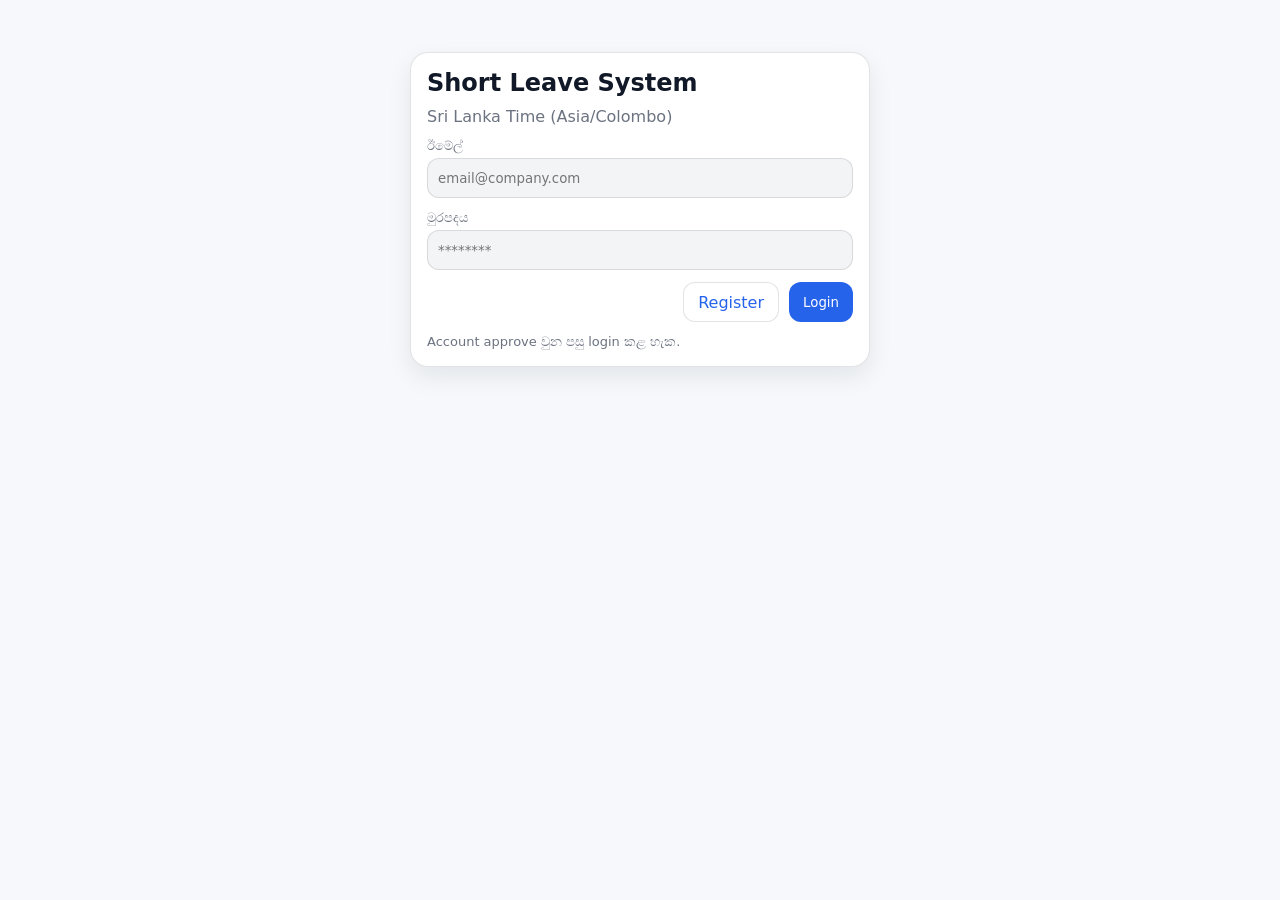
<file: index.html>
<!doctype html>
<html lang="si"><head>
<meta charset="utf-8"><meta name="viewport" content="width=device-width, initial-scale=1">
<title>Login</title>
<link rel="stylesheet" href="main.css?v=final">
</head><body>
<div class="container" style="padding-top:52px">
  <div class="card" style="max-width:460px;margin:auto">
    <h2>Short Leave System</h2>
    <div class="muted" style="margin-bottom:12px">Sri Lanka Time (Asia/Colombo)</div>
    <div class="grid">
      <div><label>ඊමේල්</label><input id="email" type="email" placeholder="email@company.com"></div>
      <div><label>මුරපදය</label><input id="password" type="password" placeholder="********"></div>
      <div class="footer-actions">
        <a class="btn" href="register.html">Register</a>
        <button class="btn primary" onclick="doLogin()">Login</button>
      </div>
      <div class="muted" style="font-size:13px">Account approve වුන පසු login කළ හැක.</div>
    </div>
  </div>
</div>
<script src="api.js?v=final"></script>
<script src="auth.js?v=final"></script>
</body></html>
</file>
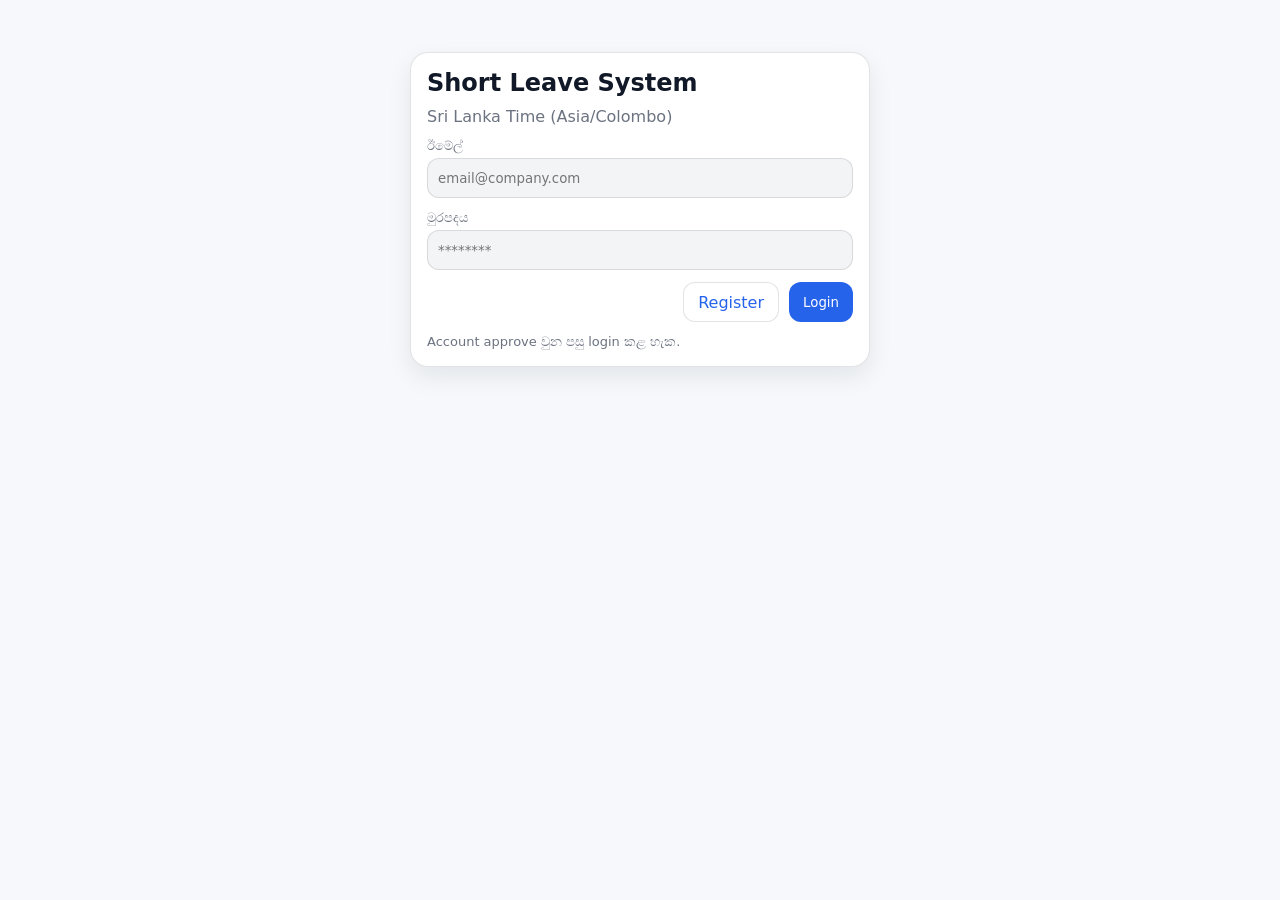
<file: admin.html>
<!doctype html>
<html lang="si">
<head>
<meta charset="utf-8">
<meta name="viewport" content="width=device-width, initial-scale=1">
<title>ADMIN</title>
<link rel="stylesheet" href="main.css?v=final">
</head>
<body>
<header>
  <div class="header-inner">
    <div class="brand">
      <b>ADMIN</b>
      <div class="sub" id="subline"></div>
    </div>
    <div style="display:flex;gap:10px;align-items:center">
      <span class="badge" id="clock"></span>
      <a href="#" onclick="doLogout();return false;">Logout</a>
    </div>
  </div>
</header>

<div class="container">
  <div class="tabs">
    <button class="tab active" id="tabAp">Appeals</button>
    <button class="tab" id="tabAcc">Accounts</button>
    <button class="tab" id="tabRep">Reports</button>
  </div>

  <!-- Appeals -->
  <section class="card" id="pAp" style="margin-top:12px">
    <div class="row"><h3>Appeals (Pending)</h3><span class="muted" id="apUpdated"></span></div>
    <div class="table-wrap">
      <table>
        <thead>
          <tr><th>Date</th><th>Dept</th><th>Emp</th><th>Appeal Note</th><th>Actions</th></tr>
        </thead>
        <tbody id="apBody"></tbody>
      </table>
    </div>
    <div class="cardlist" id="apCards"></div>
  </section>

  <!-- Accounts -->
  <section class="card" id="pAcc" style="display:none;margin-top:12px">
    <div class="row"><h3>Pending Accounts</h3><span class="muted" id="uUpdated"></span></div>
    <div class="table-wrap">
      <table>
        <thead>
          <tr><th>Emp ID</th><th>Name</th><th>Email</th><th>Role</th><th>Dept</th><th>Status</th><th>Actions</th></tr>
        </thead>
        <tbody id="uBody"></tbody>
      </table>
    </div>
    <div class="cardlist" id="uCards"></div>
  </section>

  <!-- Reports -->
  <section class="card" id="pRep" style="display:none;margin-top:12px">
    <h3>Reports (Admin)</h3>
    <div class="filters">
      <div class="span2"><label>From</label><input id="rf" type="date"></div>
      <div class="span2"><label>To</label><input id="rt" type="date"></div>
      <div><button class="btn" onclick="quick('week')">සතිය</button></div>
      <div><button class="btn" onclick="quick('month')">මේ මාසය</button></div>
      <div><button class="btn" onclick="quick('year')">මේ වසර</button></div>
      <div><button class="btn primary" onclick="doExport('csv')">CSV</button></div>
      <div><button class="btn primary" onclick="doExport('excel')">Excel</button></div>
    </div>
    <div class="table-wrap" style="margin-top:10px">
      <table>
        <thead>
          <tr><th>Date</th><th>Dept</th><th>Emp</th><th>Planned</th><th>Actual</th><th>Minutes</th><th>Status</th><th>Close</th></tr>
        </thead>
        <tbody id="rBody"></tbody>
      </table>
    </div>
    <div class="cardlist" id="rCards"></div>
  </section>
</div>

<script src="api.js?v=final"></script>
<script src="mapper.js?v=final"></script>
<script src="rules.js?v=final"></script>
<script src="ui.js?v=final"></script>
<script src="guard.js?v=final"></script>
<script src="auth.js?v=final"></script>

<script>
  const me = requireRole(["ADMIN"]);
  if(me) document.getElementById('subline').textContent = "Role: " + String(me.role||"").toUpperCase();
  function tick(){ document.getElementById('clock').textContent = 'SL: ' + UI.slTimeNow(); }
  tick(); setInterval(tick, 10000);

  // prevent ".map is not a function"
  function asArray(x){ return Array.isArray(x) ? x : []; }
</script>

<script>
  function show(which){
    pAp.style.display  = which==="ap"  ? "block":"none";
    pAcc.style.display = which==="acc" ? "block":"none";
    pRep.style.display = which==="rep" ? "block":"none";
    tabAp.classList.toggle("active", which==="ap");
    tabAcc.classList.toggle("active", which==="acc");
    tabRep.classList.toggle("active", which==="rep");
  }
  tabAp.onclick  = ()=>{ show("ap");  loadAppeals(); };
  tabAcc.onclick = ()=>{ show("acc"); loadUsers(); };
  tabRep.onclick = ()=>{ show("rep"); loadRep(); };

  async function loadAppeals(){
    try{
      const raw = await API.adminAppeals();
      const rows = asArray(raw).map(normLeave);

      apUpdated.textContent = "Last updated: " + UI.slTimeNow();

      apBody.innerHTML = rows.map(l=>{
        const actions =
          `<button class="btn" onclick="apOk('${l.id}')">Approve</button>
           <button class="btn danger" onclick="apNo('${l.id}')">Reject</button>`;
        return `<tr>
          <td>${UI.safe(l.date||"")}</td>
          <td>${UI.safe(l.deptName||"")}</td>
          <td>${UI.safe(l.empName||"")}</td>
          <td>${UI.safe(l.appealNote||"")}</td>
          <td>${actions}</td>
        </tr>`;
      }).join("");

      apCards.innerHTML = rows.map(l =>
        renderLeaveCard(l,
          `<button class="btn" onclick="apOk('${l.id}')">Approve</button>
           <button class="btn danger" onclick="apNo('${l.id}')">Reject</button>`
        )
      ).join("");

    }catch(e){
      UI.toast(UI.humanError(e), true);
      apBody.innerHTML = "";
      apCards.innerHTML = "";
      apUpdated.textContent = "Last updated: -";
    }
  }

  async function apOk(id){
    try{
      await API.adminAppealApprove(id);
      UI.toast("Appeal approved");
      await loadAppeals();
    }catch(e){
      UI.toast(UI.humanError(e), true);
    }
  }

  async function apNo(id){
    try{
      await API.adminAppealReject(id);
      UI.toast("Appeal rejected", true);
      await loadAppeals();
    }catch(e){
      UI.toast(UI.humanError(e), true);
    }
  }

  async function loadUsers(){
    try{
      const raw = await API.pendingUsers();
      const list = asArray(raw).map(normUser);

      uUpdated.textContent = "Last updated: " + UI.slTimeNow();

      uBody.innerHTML = list.map(u=>{
        const actions = (u.status==="PENDING")
          ? `<button class="btn" onclick="apU('${u.id}')">Approve</button>
             <button class="btn danger" onclick="reU('${u.id}')">Reject</button>`
          : "";
        return renderUserRow(u, actions);
      }).join("");

      uCards.innerHTML = list.map(u =>
        renderUserCard(u,
          (u.status==="PENDING")
            ? `<button class="btn" onclick="apU('${u.id}')">Approve</button>
               <button class="btn danger" onclick="reU('${u.id}')">Reject</button>`
            : ""
        )
      ).join("");

    }catch(e){
      UI.toast(UI.humanError(e), true);
      uBody.innerHTML = "";
      uCards.innerHTML = "";
      uUpdated.textContent = "Last updated: -";
    }
  }

  async function apU(id){
    try{
      await API.approveUser(id);
      UI.toast("අනුමත කළා.");
      await loadUsers();
    }catch(e){
      UI.toast(UI.humanError(e), true);
    }
  }

  async function reU(id){
    const reason = prompt("Reject reason (optional)") || "";
    try{
      await API.rejectUser(id, reason);
      UI.toast("ප්‍රතික්ෂේප කළා.", true);
      await loadUsers();
    }catch(e){
      UI.toast(UI.humanError(e), true);
    }
  }

  function setRange(f,t){ rf.value=f||""; rt.value=t||""; }

  function quick(kind){
    const today = UI.todayISO();

    if(kind==='week'){
      const d=new Date(); d.setDate(d.getDate()-7);
      setRange(d.toISOString().slice(0,10), today);
    }
    if(kind==='month'){
      setRange(today.slice(0,8)+"01", today);
    }
    if(kind==='year'){
      setRange(today.slice(0,4)+"-01-01", today);
    }
    loadRep();
  }

  async function loadRep(){
    try{
      const raw = await API.reportADMIN({ date_from: rf.value, date_to: rt.value });
      const rows = asArray(raw).map(normLeave);

      rBody.innerHTML = rows.map(l=>`
        <tr>
          <td>${UI.safe(l.date||"")}</td>
          <td>${UI.safe(l.deptName||"")}</td>
          <td>${UI.safe(l.empId||"")} ${UI.safe(l.empName||"")}</td>
          <td>${UI.safe(fmtPlanned(l))}</td>
          <td>${UI.safe(fmtActual(l))}</td>
          <td>${UI.safe(l.minutes??"-")}</td>
          <td>${statusChip(l.status)}</td>
          <td>${UI.safe(l.closeType||"-")}</td>
        </tr>
      `).join("");

      rCards.innerHTML = rows.map(l=>renderLeaveCard(l)).join("");

    }catch(e){
      UI.toast(UI.humanError(e), true);
      rBody.innerHTML = "";
      rCards.innerHTML = "";
    }
  }

  async function doExport(fmt){
    try{
      const res = await API.export("admin", fmt, { date_from: rf.value, date_to: rt.value });
      const blob = await res.blob();
      const url = URL.createObjectURL(blob);

      const a=document.createElement("a");
      a.href=url;
      a.download=`admin_export.${fmt==="excel"?"xlsx":"csv"}`;
      document.body.appendChild(a);
      a.click();
      a.remove();
      setTimeout(()=>URL.revokeObjectURL(url), 1500);

      UI.toast("Export ආරම්භ වුණා.");
    }catch(e){
      UI.toast(UI.humanError(e), true);
    }
  }

  // boot
  quick("month");
  loadAppeals();
  loadUsers();

  setInterval(()=>{
    try{
      if(pAp.style.display!=="none") loadAppeals();
      if(pAcc.style.display!=="none") loadUsers();
    }catch(_){}
  }, 15000);
</script>

</body>
</html>
</file>
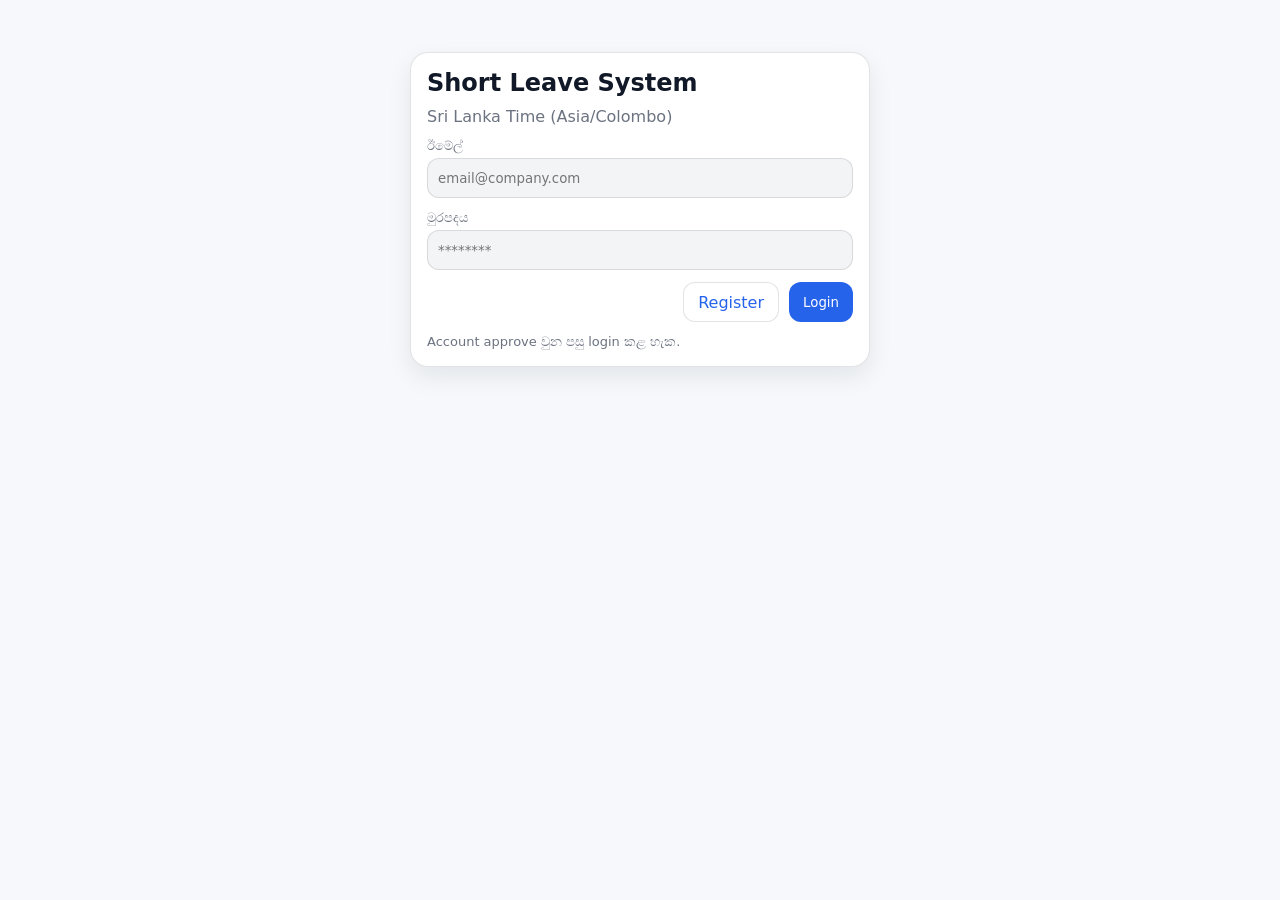
<file: employee.html>
<!doctype html>
<html lang="si">
<head>
<meta charset="utf-8">
<meta name="viewport" content="width=device-width, initial-scale=1">
<title>EMPLOYEE</title>
<link rel="stylesheet" href="main.css?v=final">
</head>
<body>
<header>
  <div class="header-inner">
    <div class="brand">
      <b>EMPLOYEE</b>
      <div class="sub" id="subline"></div>
    </div>
    <div style="display:flex;gap:10px;align-items:center">
      <span class="badge" id="clock"></span>
      <a href="#" onclick="doLogout();return false;">Logout</a>
    </div>
  </div>
</header>

<div class="container">
  <div class="tabs">
    <button class="tab active" id="tabNew">Request</button>
    <button class="tab" id="tabMine">My Requests</button>
    <button class="tab" id="tabNot">Notifications</button>
  </div>

  <section class="card" id="pNew" style="margin-top:12px">
    <h3>Short Leave Request</h3>
    <div class="filters" style="grid-template-columns:repeat(5,minmax(0,1fr))">
      <div><label>Date</label><input id="date" type="date"></div>
      <div><label>OUT</label><input id="out_time" type="time"></div>
      <div><label>IN</label><input id="in_time" type="time"></div>
      <div class="span2"><label>Note</label><input id="note" type="text" placeholder="හේතුව"></div>
      <div><button class="btn primary" onclick="submitReq()">Submit</button></div>
    </div>
  </section>

  <section class="card" id="pMine" style="display:none;margin-top:12px">
    <div class="row"><h3>මගේ ඉල්ලීම්</h3><span class="muted" id="mineUpdated"></span></div>
    <div class="table-wrap">
      <table>
        <thead><tr><th>Date</th><th>Planned</th><th>Actual</th><th>Minutes</th><th>Status</th><th>Action</th></tr></thead>
        <tbody id="mineBody"></tbody>
      </table>
    </div>
    <div class="cardlist" id="mineCards"></div>
  </section>

  <section class="card" id="pNot" style="display:none;margin-top:12px">
    <div class="row"><h3>Notifications</h3><span class="muted" id="notUpdated"></span></div>
    <div class="table-wrap">
      <table>
        <thead><tr><th>Time</th><th>Message</th><th></th></tr></thead>
        <tbody id="notBody"></tbody>
      </table>
    </div>
    <div class="cardlist" id="notCards"></div>
  </section>
</div>

<script src="api.js?v=final"></script>
<script src="mapper.js?v=final"></script>
<script src="rules.js?v=final"></script>
<script src="ui.js?v=final"></script>
<script src="guard.js?v=final"></script>
<script src="auth.js?v=final"></script>

<script>
  const me = requireRole(["EMPLOYEE"]);
  if(me) document.getElementById('subline').textContent = "Role: " + String(me.role||"").toUpperCase();
  function tick(){ document.getElementById('clock').textContent = 'SL: ' + UI.slTimeNow(); }
  tick(); setInterval(tick, 10000);

  // prevent ".map is not a function"
  function asArray(x){ return Array.isArray(x) ? x : []; }
</script>

<script>
  date.value = UI.todayISO();

  function show(which){
    pNew.style.display  = which==="new"  ? "block":"none";
    pMine.style.display = which==="mine" ? "block":"none";
    pNot.style.display  = which==="not"  ? "block":"none";
    tabNew.classList.toggle("active", which==="new");
    tabMine.classList.toggle("active", which==="mine");
    tabNot.classList.toggle("active", which==="not");
  }

  tabNew.onclick  = ()=> show("new");
  tabMine.onclick = ()=>{ show("mine"); loadMine(); };
  tabNot.onclick  = ()=>{ show("not");  loadNotifs(); };

  async function submitReq(){
    try{
      const payload = {
        date: date.value,
        out_time: out_time.value,
        in_time: in_time.value,
        note: note.value.trim()
      };
      UI.validateLeave(payload);

      await API.leaveRequest(payload);
      UI.toast("Request එක යැව්වා.");

      note.value = "";
      show("mine");
      await loadMine();
    }catch(e){
      UI.toast(UI.humanError(e), true);
    }
  }

  async function appeal(id){
    const n = prompt("අභියාචනා සටහන (ONE TIME)");
    if(!n) return;
    try{
      await API.leaveAppeal(id, n);
      UI.toast("Appeal යැව්වා.");
      loadMine();
    }catch(e){
      UI.toast(UI.humanError(e), true);
    }
  }

  async function loadMine(){
    try{
      const raw = await API.leaveMine();
      const list = asArray(raw).map(normLeave);

      mineUpdated.textContent = "Last updated: " + UI.slTimeNow();

      mineBody.innerHTML = list.map(l=>{
        const can = canAppeal(l,"EMPLOYEE");
        const a = can ? `<button class="btn" onclick="appeal('${l.id}')">Appeal</button>` : "";
        return `<tr>
          <td>${UI.safe(l.date||"")}</td>
          <td>${UI.safe(fmtPlanned(l))}</td>
          <td>${UI.safe(fmtActual(l))}</td>
          <td>${UI.safe(l.minutes ?? "-")}</td>
          <td>${statusChip(l.status)}</td>
          <td>${a}</td>
        </tr>`;
      }).join("");

      mineCards.innerHTML = list.map(l=>{
        const can = canAppeal(l,"EMPLOYEE");
        const a = can ? `<button class="btn" onclick="appeal('${l.id}')">Appeal</button>` : "";
        return renderLeaveCard(l, a);
      }).join("");

    }catch(e){
      UI.toast(UI.humanError(e), true);
      mineBody.innerHTML = "";
      mineCards.innerHTML = "";
      mineUpdated.textContent = "Last updated: -";
    }
  }

  async function loadNotifs(){
    try{
      const raw = await API.notifMine();
      const list = asArray(raw);

      notUpdated.textContent = "Last updated: " + UI.slTimeNow();

      notBody.innerHTML = list.map(n=>{
        const msg = UI.safe(n.message || n.text || "");
        const t = UI.safe(n.created_at || n.time || "");
        const btn = n.is_read ? "" : `<button class="btn" onclick="markRead('${n.id}')">Read</button>`;
        return `<tr><td>${t}</td><td>${msg}</td><td>${btn}</td></tr>`;
      }).join("");

      notCards.innerHTML = list.map(n=>{
        const msg = UI.safe(n.message || n.text || "");
        const t = UI.safe(n.created_at || n.time || "");
        const btn = n.is_read ? "" : `<button class="btn" onclick="markRead('${n.id}')">Read</button>`;
        return `<div class="item">
          <div class="row"><b>${t}</b><span class="badge">${n.is_read?"READ":"NEW"}</span></div>
          <div class="meta">${msg}</div>
          <div class="actions">${btn||""}</div>
        </div>`;
      }).join("");

    }catch(e){
      UI.toast(UI.humanError(e), true);
      notBody.innerHTML = "";
      notCards.innerHTML = "";
      notUpdated.textContent = "Last updated: -";
    }
  }

  async function markRead(id){
    try{
      await API.notifRead(id);
      UI.toast("Marked as read");
      loadNotifs();
    }catch(e){
      UI.toast(UI.humanError(e), true);
    }
  }

  // boot
  loadMine();

  setInterval(()=>{
    try{
      if(pMine.style.display!=="none") loadMine();
      if(pNot.style.display!=="none") loadNotifs();
    }catch(_){}
  }, 15000);
</script>

</body>
</html>
</file>
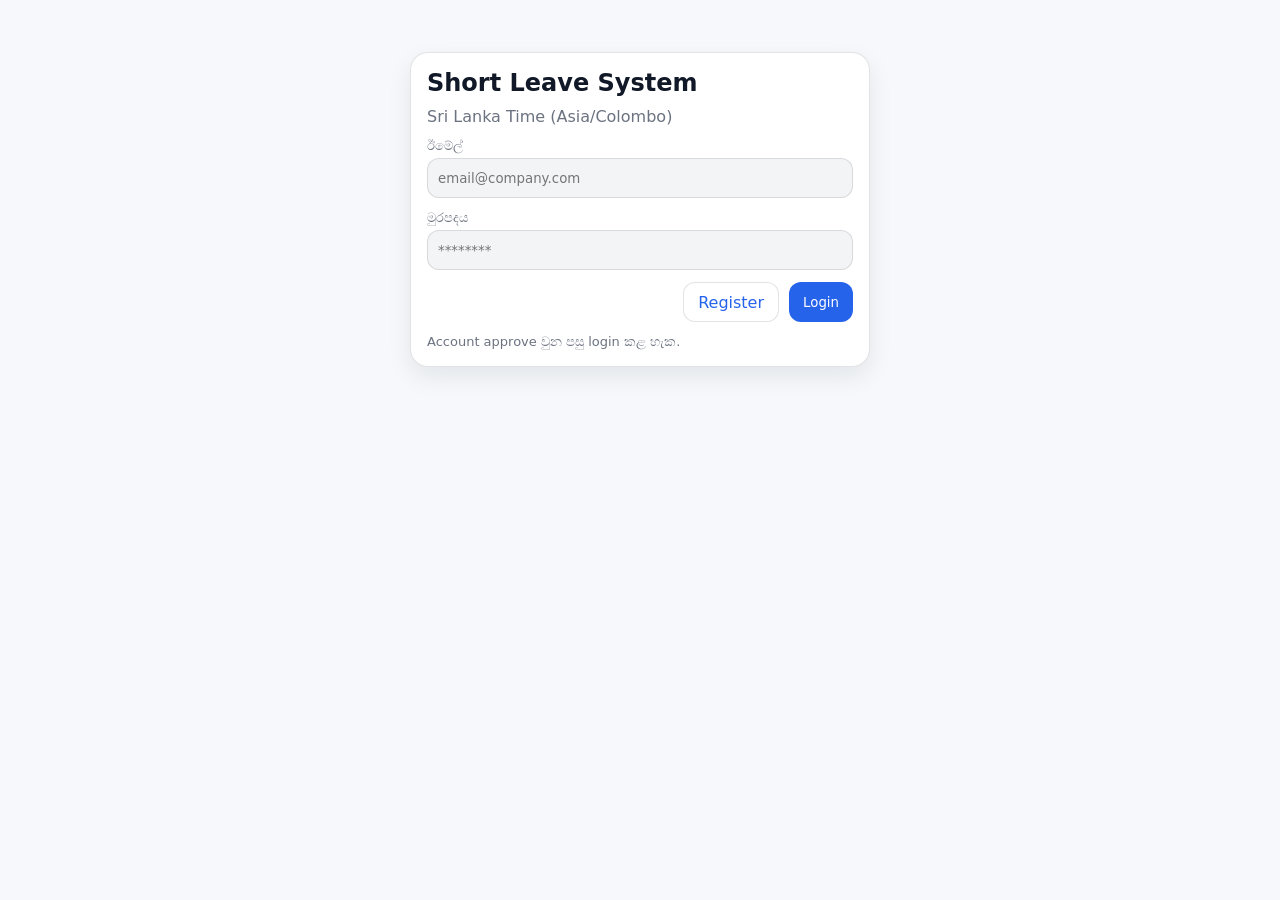
<file: hod.html>
<!doctype html>
<html lang="si">
<head>
  <meta charset="utf-8">
  <meta name="viewport" content="width=device-width, initial-scale=1">
  <title>HOD</title>
  <link rel="stylesheet" href="main.css?v=final">
</head>
<body>
<header>
  <div class="header-inner">
    <div class="brand">
      <b>HOD</b>
      <div class="sub" id="subline"></div>
    </div>
    <div style="display:flex;gap:10px;align-items:center">
      <span class="badge" id="clock"></span>
      <a href="#" onclick="doLogout();return false;">Logout</a>
    </div>
  </div>
</header>

<div class="container">

  <div class="tabs">
    <button class="tab active" id="tabPend">Department Pending</button>
    <button class="tab" id="tabNew">My Leave Request</button>
    <button class="tab" id="tabMine">My Requests</button>
  </div>

  <!-- Dept Pending -->
  <section class="card" id="pPend" style="margin-top:12px">
    <div class="row">
      <h3>Pending Requests (Dept)</h3>
      <span class="muted" id="pendUpdated"></span>
    </div>

    <div class="table-wrap">
      <table>
        <thead>
        <tr>
          <th>Date</th>
          <th>Emp</th>
          <th>Planned</th>
          <th>Status</th>
          <th>Actions</th>
        </tr>
        </thead>
        <tbody id="pendBody"></tbody>
      </table>
    </div>

    <div class="cardlist" id="pendCards"></div>
  </section>

  <!-- HOD New Request -->
  <section class="card" id="pNew" style="display:none;margin-top:12px">
    <h3>මගේ Leave ඉල්ලීම (HOD)</h3>

    <div class="filters" style="grid-template-columns:repeat(5,minmax(0,1fr))">
      <div>
        <label>Date</label>
        <input id="h_date" type="date">
      </div>
      <div>
        <label>OUT</label>
        <input id="h_out" type="time">
      </div>
      <div>
        <label>IN</label>
        <input id="h_in" type="time">
      </div>
      <div class="span2">
        <label>Note</label>
        <input id="h_note" type="text" placeholder="හේතුව">
      </div>
      <div>
        <button class="btn primary" onclick="submitHodReq()">Submit</button>
      </div>
    </div>

    <div class="muted" style="margin-top:8px">
      HOD ඉල්ලීම් ADMIN වෙත යයි (PENDING_ADMIN) → ADMIN decision → HR finalize.
    </div>
  </section>

  <!-- My Requests -->
  <section class="card" id="pMine" style="display:none;margin-top:12px">
    <div class="row">
      <h3>මගේ Leave</h3>
      <span class="muted" id="mineUpdated"></span>
    </div>

    <div class="table-wrap">
      <table>
        <thead>
        <tr>
          <th>Date</th>
          <th>Planned</th>
          <th>Actual</th>
          <th>Minutes</th>
          <th>Status</th>
          <th>Action</th>
        </tr>
        </thead>
        <tbody id="mineBody"></tbody>
      </table>
    </div>

    <div class="cardlist" id="mineCards"></div>
  </section>

</div>

<script src="api.js?v=final"></script>
<script src="mapper.js?v=final"></script>
<script src="rules.js?v=final"></script>
<script src="ui.js?v=final"></script>
<script src="guard.js?v=final"></script>
<script src="auth.js?v=final"></script>

<script>
  const me = requireRole(["HOD"]);
  if(me) document.getElementById('subline').textContent = "Role: " + String(me.role||"").toUpperCase();

  function tick(){ document.getElementById('clock').textContent = 'SL: ' + UI.slTimeNow(); }
  tick(); setInterval(tick, 10000);

  // prevent ".map is not a function"
  function asArray(x){ return Array.isArray(x) ? x : []; }

  // default date
  h_date.value = UI.todayISO();

  function show(which){
    pPend.style.display = which==="pend" ? "block" : "none";
    pNew.style.display  = which==="new"  ? "block" : "none";
    pMine.style.display = which==="mine" ? "block" : "none";

    tabPend.classList.toggle("active", which==="pend");
    tabNew.classList.toggle("active", which==="new");
    tabMine.classList.toggle("active", which==="mine");
  }

  tabPend.onclick = ()=>{ show("pend"); loadPending(); };
  tabNew.onclick  = ()=>{ show("new"); };
  tabMine.onclick = ()=>{ show("mine"); loadMine(); };

  async function loadPending(){
    try{
      const raw = await API.hodPending();
      const list = asArray(raw).map(normLeave);

      pendUpdated.textContent = "Last updated: " + UI.slTimeNow();

      pendBody.innerHTML = list.map(l=>{
        const actions =
          `<button class="btn" onclick="approve('${l.id}')">Approve</button>
           <button class="btn danger" onclick="reject('${l.id}')">Reject</button>`;
        return `<tr>
          <td>${UI.safe(l.date||"")}</td>
          <td>${UI.safe(l.empName||"")} <span class="muted">(${UI.safe(l.empId||"")})</span></td>
          <td>${UI.safe(fmtPlanned(l))}</td>
          <td>${statusChip(l.status)}</td>
          <td>${actions}</td>
        </tr>`;
      }).join("");

      pendCards.innerHTML = list.map(l=>{
        const actions =
          `<button class="btn" onclick="approve('${l.id}')">Approve</button>
           <button class="btn danger" onclick="reject('${l.id}')">Reject</button>`;
        return renderLeaveCard(l, actions);
      }).join("");

    }catch(e){
      UI.toast(UI.humanError(e), true);
      pendBody.innerHTML = "";
      pendCards.innerHTML = "";
      pendUpdated.textContent = "Last updated: -";
    }
  }

  async function approve(id){
    try{
      await API.hodApprove(id);
      UI.toast("අනුමත කළා.");
      await loadPending();
    }catch(e){
      UI.toast(UI.humanError(e), true);
    }
  }

  async function reject(id){
    const reason = prompt("ප්‍රතික්ෂේප හේතුව (optional)") || "";
    try{
      await API.hodReject(id, reason);
      UI.toast("ප්‍රතික්ෂේප කළා.", true);
      await loadPending();
    }catch(e){
      UI.toast(UI.humanError(e), true);
    }
  }

  async function submitHodReq(){
    try{
      const payload = {
        date: h_date.value,
        out_time: h_out.value,
        in_time: h_in.value,
        note: (h_note.value||"").trim()
      };
      UI.validateLeave(payload);

      await API.leaveRequest(payload); // role=HOD -> backend makes PENDING_ADMIN
      UI.toast("HOD leave ඉල්ලීම යවලා තියෙනවා. Admin review බලාපොරොත්තුයි.");
      h_note.value = "";
      show("mine");
      await loadMine();
    }catch(e){
      UI.toast(UI.humanError(e), true);
    }
  }

  async function loadMine(){
    try{
      const raw = await API.leaveMine();
      const list = asArray(raw).map(normLeave);

      mineUpdated.textContent = "Last updated: " + UI.slTimeNow();

      mineBody.innerHTML = list.map(l=>{
        const can = canAppeal(l, "HOD");
        const act = can ? `<button class="btn" onclick="appeal('${l.id}')">Appeal</button>` : "";
        return `<tr>
          <td>${UI.safe(l.date||"")}</td>
          <td>${UI.safe(fmtPlanned(l))}</td>
          <td>${UI.safe(fmtActual(l))}</td>
          <td>${UI.safe(l.minutes ?? "-")}</td>
          <td>${statusChip(l.status)}</td>
          <td>${act}</td>
        </tr>`;
      }).join("");

      mineCards.innerHTML = list.map(l=>{
        const can = canAppeal(l, "HOD");
        const act = can ? `<button class="btn" onclick="appeal('${l.id}')">Appeal</button>` : "";
        return renderLeaveCard(l, act);
      }).join("");

    }catch(e){
      UI.toast(UI.humanError(e), true);
      mineBody.innerHTML = "";
      mineCards.innerHTML = "";
      mineUpdated.textContent = "Last updated: -";
    }
  }

  async function appeal(id){
    const n = prompt("අභියාචනා සටහන (ONE TIME)");
    if(!n) return;
    try{
      await API.leaveAppeal(id, n);
      UI.toast("Appeal යැව්වා.");
      loadMine();
    }catch(e){
      UI.toast(UI.humanError(e), true);
    }
  }

  // initial loads + auto refresh
  loadPending();
  loadMine();
  setInterval(()=>{
    try{
      if(pPend.style.display !== "none") loadPending();
      if(pMine.style.display !== "none") loadMine();
    }catch(_){}
  }, 15000);
</script>

</body>
</html>
</file>
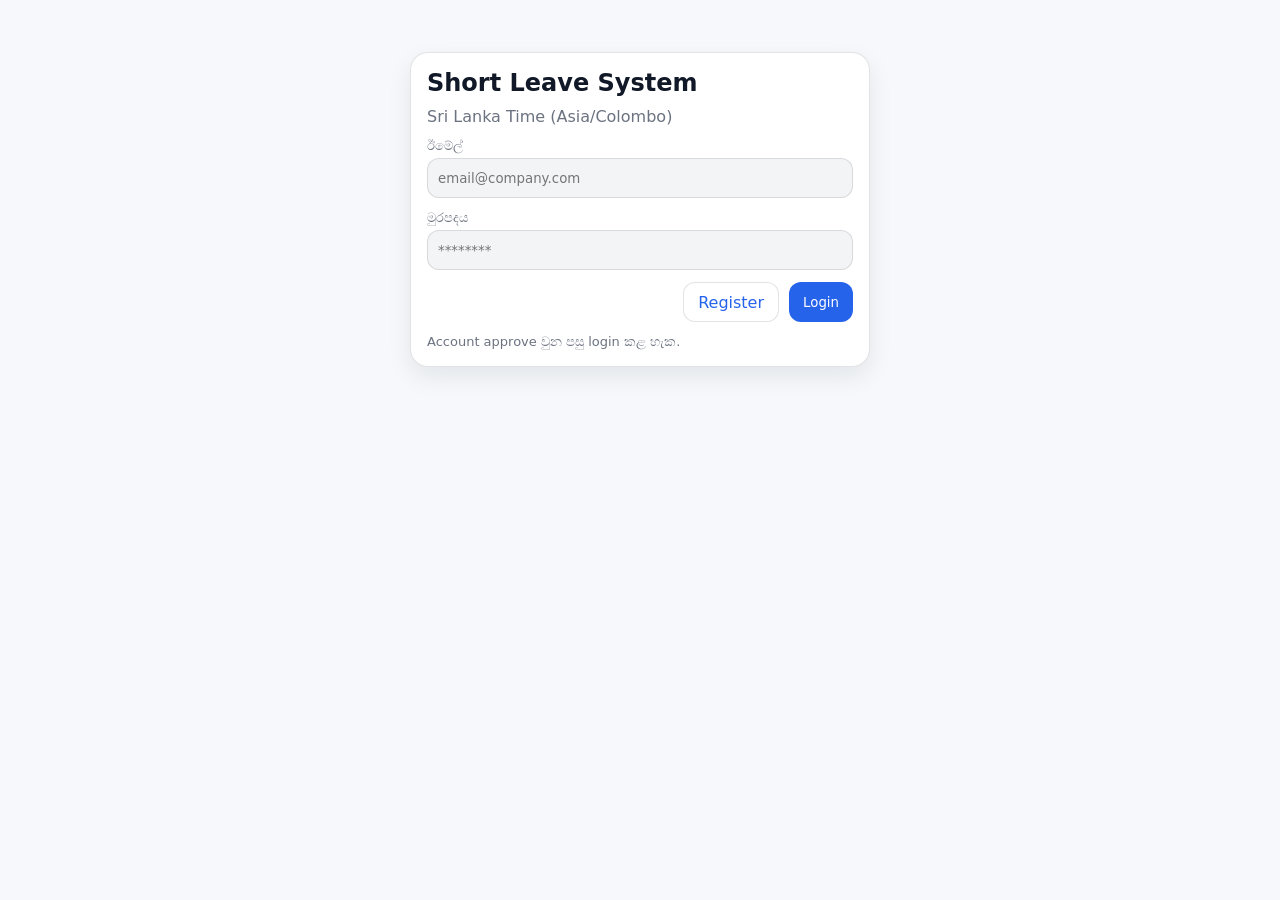
<file: hr.html>
<!doctype html>
<html lang="si">
<head>
  <meta charset="utf-8">
  <meta name="viewport" content="width=device-width, initial-scale=1">
  <title>HR</title>
  <link rel="stylesheet" href="main.css?v=final">
</head>
<body>
<header>
  <div class="header-inner">
    <div class="brand">
      <b>HR</b>
      <div class="sub" id="subline"></div>
    </div>
    <div style="display:flex;gap:10px;align-items:center">
      <span class="badge" id="clock"></span>
      <a href="#" onclick="doLogout();return false;">Logout</a>
    </div>
  </div>
</header>

<div class="container">
  <div class="tabs">
    <button class="tab active" id="tabQueue">Queue</button>
    <button class="tab" id="tabAcc">Accounts</button>
    <button class="tab" id="tabRep">Reports</button>
  </div>

  <!-- QUEUE -->
  <section class="card" id="pQueue" style="margin-top:12px">
    <div class="row">
      <h3>HR Queue</h3>
      <span class="muted" id="qUpdated"></span>
    </div>
    <div class="table-wrap">
      <table>
        <thead>
          <tr>
            <th>Date</th><th>Dept</th><th>Emp</th><th>Planned</th><th>Status</th><th>Actions</th>
          </tr>
        </thead>
        <tbody id="qBody"></tbody>
      </table>
    </div>
    <div class="cardlist" id="qCards"></div>
  </section>

  <!-- ACCOUNTS -->
  <section class="card" id="pAcc" style="display:none;margin-top:12px">
    <div class="row">
      <h3>Pending Accounts</h3>
      <span class="muted" id="uUpdated"></span>
    </div>
    <div class="table-wrap">
      <table>
        <thead>
          <tr>
            <th>Emp ID</th><th>Name</th><th>Email</th><th>Role</th><th>Dept</th><th>Status</th><th>Actions</th>
          </tr>
        </thead>
        <tbody id="uBody"></tbody>
      </table>
    </div>
    <div class="cardlist" id="uCards"></div>
  </section>

  <!-- REPORTS -->
  <section class="card" id="pRep" style="display:none;margin-top:12px">
    <h3>Reports (HR)</h3>
    <div class="filters">
      <div class="span2"><label>From</label><input id="rf" type="date"></div>
      <div class="span2"><label>To</label><input id="rt" type="date"></div>
      <div><button class="btn" onclick="quick('week')">සතිය</button></div>
      <div><button class="btn" onclick="quick('month')">මේ මාසය</button></div>
      <div><button class="btn primary" onclick="doExport('csv')">CSV</button></div>
      <div><button class="btn primary" onclick="doExport('excel')">Excel</button></div>
    </div>
    <div class="table-wrap" style="margin-top:10px">
      <table>
        <thead>
          <tr>
            <th>Date</th><th>Dept</th><th>Emp</th><th>Planned</th><th>Actual</th><th>Minutes</th><th>Status</th>
          </tr>
        </thead>
        <tbody id="rBody"></tbody>
      </table>
    </div>
    <div class="cardlist" id="rCards"></div>
  </section>
</div>

<!-- libs -->
<script src="api.js?v=final"></script>
<script src="mapper.js?v=final"></script>
<script src="rules.js?v=final"></script>
<script src="ui.js?v=final"></script>
<script src="guard.js?v=final"></script>
<script src="auth.js?v=final"></script>

<script>
  // role guard
  const me = requireRole(["HR"]);
  if (me) document.getElementById('subline').textContent = "Role: " + String(me.role||"").toUpperCase();

  function tick(){ document.getElementById('clock').textContent = 'SL: ' + UI.slTimeNow(); }
  tick(); setInterval(tick, 10000);

  // IMPORTANT: prevent ".map is not a function"
  function asArray(x){ return Array.isArray(x) ? x : []; }

  function show(which){
    pQueue.style.display = which==="queue" ? "block":"none";
    pAcc.style.display   = which==="acc"   ? "block":"none";
    pRep.style.display   = which==="rep"   ? "block":"none";
    tabQueue.classList.toggle("active", which==="queue");
    tabAcc.classList.toggle("active", which==="acc");
    tabRep.classList.toggle("active", which==="rep");
  }

  tabQueue.onclick = ()=>{ show("queue"); loadQueue(); };
  tabAcc.onclick   = ()=>{ show("acc");   loadUsers(); };
  tabRep.onclick   = ()=>{ show("rep");   loadReport(); };

  async function loadQueue(){
    try{
      const raw = await API.hrQueue();
      const list = asArray(raw).map(normLeave);

      qUpdated.textContent = "Last updated: " + UI.slTimeNow();

      qBody.innerHTML = list.map(l=>{
        const actions =
          `<button class="btn" onclick="ap('${l.id}')">Approve</button>
           <button class="btn danger" onclick="re('${l.id}')">Reject</button>`;
        return `<tr>
          <td>${UI.safe(l.date||"")}</td>
          <td>${UI.safe(l.deptName||"")}</td>
          <td>${UI.safe(l.empId||"")} ${UI.safe(l.empName||"")}</td>
          <td>${UI.safe(fmtPlanned(l))}</td>
          <td>${statusChip(l.status)}</td>
          <td>${actions}</td>
        </tr>`;
      }).join("");

      qCards.innerHTML = list.map(l =>
        renderLeaveCard(l,
          `<button class="btn" onclick="ap('${l.id}')">Approve</button>
           <button class="btn danger" onclick="re('${l.id}')">Reject</button>`
        )
      ).join("");

    }catch(e){
      UI.toast(UI.humanError(e), true);
      qBody.innerHTML = "";
      qCards.innerHTML = "";
      qUpdated.textContent = "Last updated: -";
    }
  }

  async function ap(id){
    try{
      await API.hrFinalizeApprove(id);
      UI.toast("අනුමත කළා.");
      await loadQueue();
    }catch(e){
      UI.toast(UI.humanError(e), true);
    }
  }

  async function re(id){
    try{
      // backend currently doesn't require reason; keep simple
      await API.hrFinalizeReject(id);
      UI.toast("ප්‍රතික්ෂේප කළා.", true);
      await loadQueue();
    }catch(e){
      UI.toast(UI.humanError(e), true);
    }
  }

  async function loadUsers(){
    try{
      const raw = await API.pendingUsers();
      const list = asArray(raw).map(normUser);

      uUpdated.textContent = "Last updated: " + UI.slTimeNow();

      uBody.innerHTML = list.map(u=>{
        const actions = (u.status==="PENDING")
          ? `<button class="btn" onclick="apU('${u.id}')">Approve</button>
             <button class="btn danger" onclick="reU('${u.id}')">Reject</button>`
          : "";
        return renderUserRow(u, actions);
      }).join("");

      uCards.innerHTML = list.map(u =>
        renderUserCard(u,
          (u.status==="PENDING")
            ? `<button class="btn" onclick="apU('${u.id}')">Approve</button>
               <button class="btn danger" onclick="reU('${u.id}')">Reject</button>`
            : ""
        )
      ).join("");

    }catch(e){
      UI.toast(UI.humanError(e), true);
      uBody.innerHTML = "";
      uCards.innerHTML = "";
      uUpdated.textContent = "Last updated: -";
    }
  }

  async function apU(id){
    try{
      await API.approveUser(id);
      UI.toast("අනුමත කළා.");
      await loadUsers();
    }catch(e){
      UI.toast(UI.humanError(e), true);
    }
  }

  async function reU(id){
    const reason = prompt("Reject reason (optional)") || "";
    try{
      await API.rejectUser(id, reason);
      UI.toast("ප්‍රතික්ෂේප කළා.", true);
      await loadUsers();
    }catch(e){
      UI.toast(UI.humanError(e), true);
    }
  }

  function setRange(f,t){ rf.value = f || ""; rt.value = t || ""; }

  function quick(kind){
    const today = UI.todayISO();

    if (kind === 'week') {
      const d = new Date();
      d.setDate(d.getDate() - 7);
      setRange(d.toISOString().slice(0,10), today);
    }

    if (kind === 'month') {
      setRange(today.slice(0,8) + "01", today);
    }

    loadReport();
  }

  async function loadReport(){
    try{
      const raw = await API.reportHR({ date_from: rf.value, date_to: rt.value });
      const rows = asArray(raw).map(normLeave);

      rBody.innerHTML = rows.map(l => `
        <tr>
          <td>${UI.safe(l.date||"")}</td>
          <td>${UI.safe(l.deptName||"")}</td>
          <td>${UI.safe(l.empId||"")} ${UI.safe(l.empName||"")}</td>
          <td>${UI.safe(fmtPlanned(l))}</td>
          <td>${UI.safe(fmtActual(l))}</td>
          <td>${UI.safe(l.minutes ?? "-")}</td>
          <td>${statusChip(l.status)}</td>
        </tr>
      `).join("");

      rCards.innerHTML = rows.map(l => renderLeaveCard(l)).join("");

    }catch(e){
      UI.toast(UI.humanError(e), true);
      rBody.innerHTML = "";
      rCards.innerHTML = "";
    }
  }

  async function doExport(fmt){
    try{
      const res = await API.export("hr", fmt, { date_from: rf.value, date_to: rt.value });
      const blob = await res.blob();
      const url = URL.createObjectURL(blob);

      const a = document.createElement("a");
      a.href = url;
      a.download = `hr_export.${fmt==="excel" ? "xlsx" : "csv"}`;
      document.body.appendChild(a);
      a.click();
      a.remove();

      setTimeout(()=>URL.revokeObjectURL(url), 1500);
      UI.toast("Export ආරම්භ වුණා.");
    }catch(e){
      UI.toast(UI.humanError(e), true);
    }
  }

  // boot
  quick("month");
  loadQueue();
  loadUsers();

  // auto refresh when visible
  setInterval(()=>{
    try{
      if (pQueue.style.display !== "none") loadQueue();
      if (pAcc.style.display !== "none") loadUsers();
    }catch(_){}
  }, 15000);
</script>

</body>
</html>
</file>
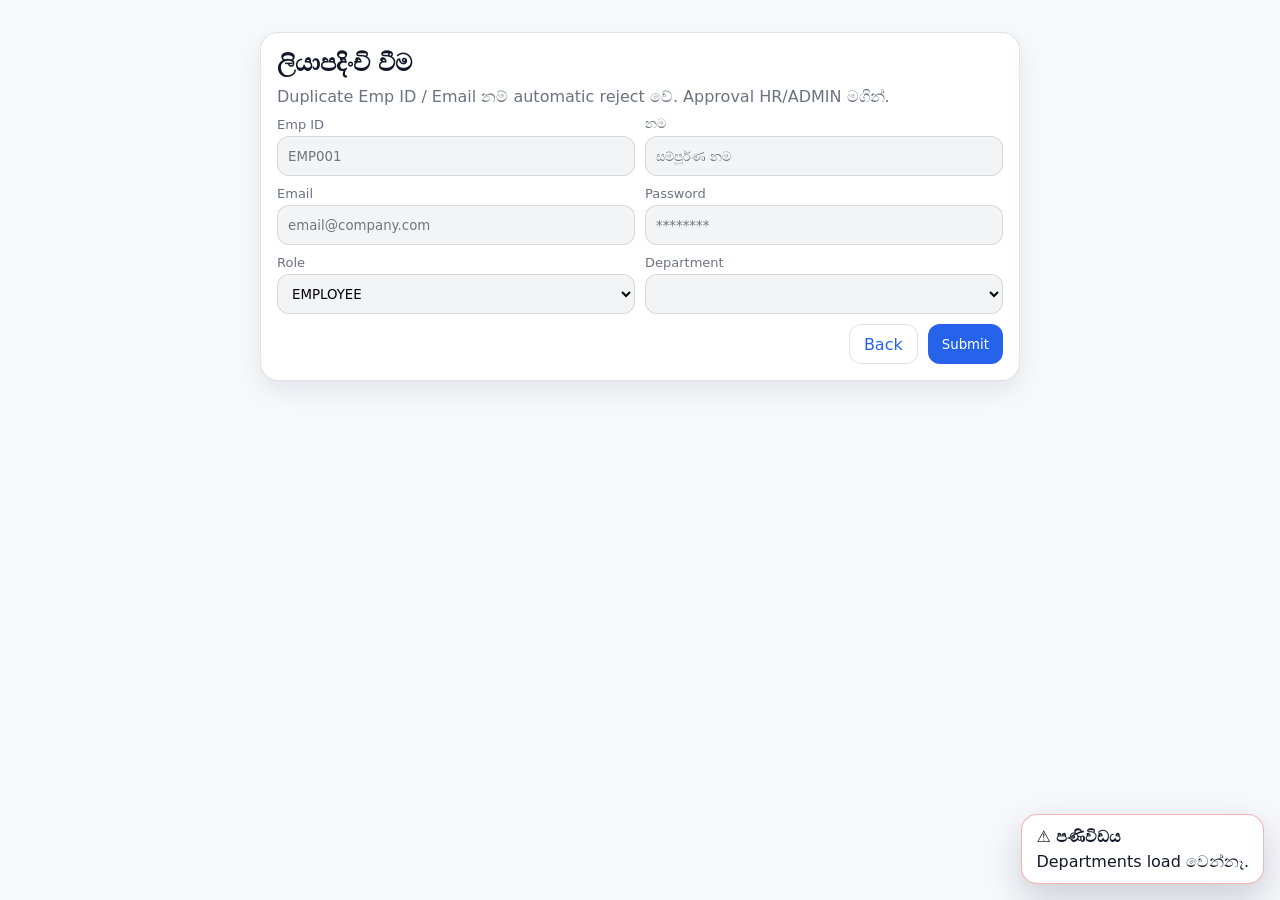
<file: register.html>
<!doctype html>
<html lang="si"><head>
<meta charset="utf-8"><meta name="viewport" content="width=device-width, initial-scale=1">
<title>Register</title>
<link rel="stylesheet" href="main.css?v=final">
</head><body>
<div class="container" style="padding-top:32px">
  <div class="card" style="max-width:760px;margin:auto">
    <h2>ලියාපදිංචි වීම</h2>
    <div class="muted" style="margin-bottom:10px">Duplicate Emp ID / Email නම් automatic reject වේ. Approval HR/ADMIN මගින්.</div>
    <div class="filters" style="grid-template-columns:repeat(2,minmax(0,1fr))">
      <div><label>Emp ID</label><input id="emp_id" type="text" placeholder="EMP001"></div>
      <div><label>නම</label><input id="name" type="text" placeholder="සම්පූර්ණ නම"></div>
      <div><label>Email</label><input id="email" type="email" placeholder="email@company.com"></div>
      <div><label>Password</label><input id="password" type="password" placeholder="********"></div>
      <div><label>Role</label>
        <select id="role">
          <option value="EMPLOYEE">EMPLOYEE</option>
          <option value="HOD">HOD</option>
        </select>
      </div>
      <div><label>Department</label>
        <select id="department_id"></select>
      </div>
      <div class="span2 footer-actions">
        <a class="btn" href="index.html">Back</a>
        <button class="btn primary" onclick="submitReg()">Submit</button>
      </div>
    </div>
  </div>
</div>
<script src="api.js?v=final"></script>
<script>
async function loadDepts(){
  try{
    const list=await API.departments();
    const sel=document.getElementById('department_id');
    sel.innerHTML = (list||[]).map(d=>`<option value="${d.id}">${UI.safe(d.name)}</option>`).join('');
  }catch(e){ UI.toast("Departments load වෙන්නෑ.", true); }
}
async function submitReg(){
  try{
    const payload={
      emp_id: document.getElementById('emp_id').value.trim(),
      name: document.getElementById('name').value.trim(),
      email: document.getElementById('email').value.trim(),
      password: document.getElementById('password').value,
      role: document.getElementById('role').value,
      department_id: document.getElementById('department_id').value
    };
    if(!payload.emp_id||!payload.name||!payload.email||!payload.password||!payload.department_id){
      return UI.toast("කරුණාකර සියලුම තොරතුරු පුරවන්න.", true);
    }
    await API.register(payload);
    UI.toast("Request යැව්වා. HR/ADMIN approve වුන පසු login කරන්න.");
    setTimeout(()=>location.href="index.html", 1200);
  }catch(e){ UI.toast(e.message||"Register දෝෂයකි.", true); }
}
loadDepts();
</script>
</body></html>
</file>
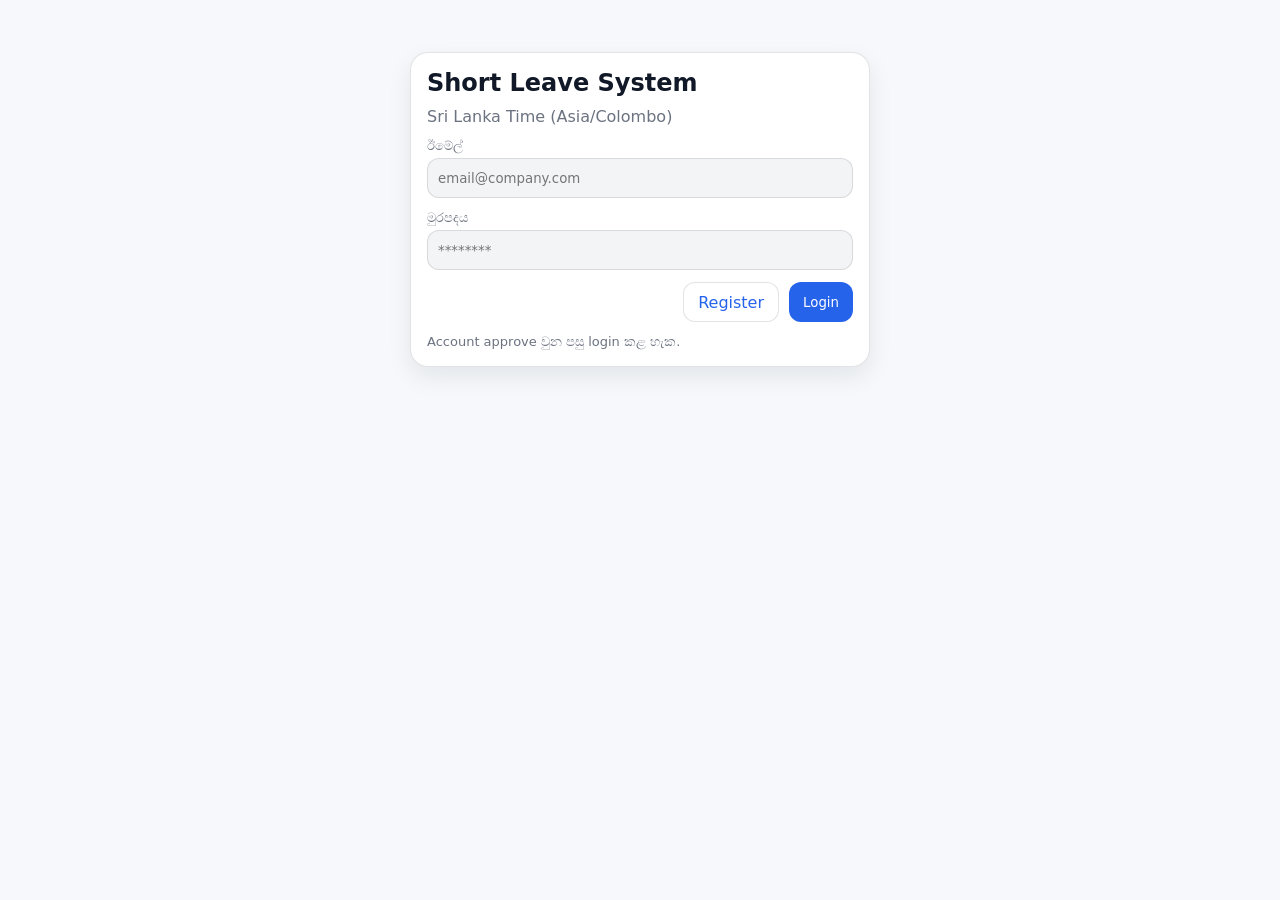
<file: security.html>
<!doctype html>
<html lang="si">
<head>
<meta charset="utf-8">
<meta name="viewport" content="width=device-width, initial-scale=1">
<title>SECURITY</title>
<link rel="stylesheet" href="main.css?v=final">
</head>
<body>
<header>
  <div class="header-inner">
    <div class="brand">
      <b>SECURITY</b>
      <div class="sub" id="subline"></div>
    </div>
    <div style="display:flex;gap:10px;align-items:center">
      <span class="badge" id="clock"></span>
      <a href="#" onclick="doLogout();return false;">Logout</a>
    </div>
  </div>
</header>

<div class="container">
  <section class="card" style="margin-top:12px">
    <div class="row"><h3>Security Pending</h3><span class="muted" id="sUpdated"></span></div>
    <div class="muted" style="margin-bottom:8px">
      Security approves නෙවෙයි. OUT/IN confirm පමණයි. Sri Lanka time.
    </div>

    <div class="table-wrap">
      <table>
        <thead>
          <tr>
            <th>Date</th><th>Dept</th><th>Emp</th><th>Planned</th><th>Actual</th><th>Status</th><th>Actions</th>
          </tr>
        </thead>
        <tbody id="sBody"></tbody>
      </table>
    </div>

    <div class="cardlist" id="sCards"></div>
  </section>
</div>

<script src="api.js?v=final"></script>
<script src="mapper.js?v=final"></script>
<script src="rules.js?v=final"></script>
<script src="ui.js?v=final"></script>
<script src="guard.js?v=final"></script>
<script src="auth.js?v=final"></script>

<script>
  const me = requireRole(["SECURITY"]);
  if(me) document.getElementById('subline').textContent = "Role: " + String(me.role||"").toUpperCase();
  function tick(){ document.getElementById('clock').textContent = 'SL: ' + UI.slTimeNow(); }
  tick(); setInterval(tick, 10000);

  // prevent ".map is not a function"
  function asArray(x){ return Array.isArray(x) ? x : []; }
</script>

<script>
  async function loadSec(){
    try{
      const raw = await API.secPending();
      const list = asArray(raw).map(normLeave);

      sUpdated.textContent = "Last updated: " + UI.slTimeNow();

      sBody.innerHTML = list.map(l=>{
        const actions =
          `<button class="btn" onclick="outC('${l.id}')">Confirm OUT</button>
           <button class="btn" onclick="inC('${l.id}')">Confirm IN</button>`;
        return `<tr>
          <td>${UI.safe(l.date||"")}</td>
          <td>${UI.safe(l.deptName||"")}</td>
          <td>${UI.safe(l.empId||"")} ${UI.safe(l.empName||"")}</td>
          <td>${UI.safe(fmtPlanned(l))}</td>
          <td>${UI.safe(fmtActual(l))}</td>
          <td>${statusChip(l.status)}</td>
          <td>${actions}</td>
        </tr>`;
      }).join("");

      sCards.innerHTML = list.map(l =>
        renderLeaveCard(l,
          `<button class="btn" onclick="outC('${l.id}')">OUT</button>
           <button class="btn" onclick="inC('${l.id}')">IN</button>`
        )
      ).join("");

    }catch(e){
      UI.toast(UI.humanError(e), true);
      sBody.innerHTML = "";
      sCards.innerHTML = "";
      sUpdated.textContent = "Last updated: -";
    }
  }

  async function outC(id){
    if(!confirm("OUT confirm කරන්නද?")) return;
    try{
      await API.secOut(id);
      UI.toast("OUT confirm වුණා.");
      loadSec();
    }catch(e){
      UI.toast(UI.humanError(e), true);
    }
  }

  async function inC(id){
    if(!confirm("IN confirm කරන්නද?")) return;
    try{
      await API.secIn(id);
      UI.toast("IN confirm වුණා.");
      loadSec();
    }catch(e){
      UI.toast(UI.humanError(e), true);
    }
  }

  loadSec();
  setInterval(loadSec, 15000);
</script>

</body>
</html>
</file>
<file: main.css>
:root{
  --bg:#f6f8fb; --card:#ffffff; --text:#111827; --muted:#6b7280;
  --border:rgba(17,24,39,.12); --primary:#2563eb;
  --ok:#16a34a; --bad:#dc2626; --warn:#d97706; --auto:#6b21a8;
  --shadow:0 10px 25px rgba(17,24,39,.08);
}
*{box-sizing:border-box;font-family:system-ui,-apple-system,Segoe UI,Roboto,Arial,sans-serif}
body{margin:0;background:var(--bg);color:var(--text)}
a{color:var(--primary);text-decoration:none}
a:hover{text-decoration:underline}
header{background:#fff;border-bottom:1px solid var(--border);position:sticky;top:0;z-index:20}
.header-inner{max-width:1280px;margin:auto;display:flex;align-items:center;justify-content:space-between;padding:12px 16px;gap:12px}
.brand{display:flex;flex-direction:column;gap:2px}
.brand b{font-size:14px}
.brand .sub{font-size:12px;color:var(--muted)}
.container{max-width:1280px;margin:auto;padding:16px}
.card{background:var(--card);border-radius:18px;padding:16px;box-shadow:var(--shadow);border:1px solid var(--border)}
.card h2,.card h3{margin:0 0 10px}
.muted{color:var(--muted)}
.grid{display:grid;gap:12px}
.tabs{display:flex;gap:8px;flex-wrap:wrap}
.tab{padding:8px 14px;border-radius:999px;border:1px solid var(--border);background:#fff;cursor:pointer}
.tab.active{background:rgba(37,99,235,.10);border-color:rgba(37,99,235,.40);color:var(--primary)}
.btn{height:40px;padding:0 14px;border-radius:12px;border:1px solid var(--border);background:#fff;cursor:pointer;display:inline-flex;align-items:center;justify-content:center;gap:8px}
.btn.primary{background:var(--primary);color:#fff;border:none}
.btn.danger{background:#fff;border-color:rgba(220,38,38,.35);color:var(--bad)}
.btn.ghost{background:transparent}
.btn:disabled{opacity:.55;cursor:not-allowed}
input,select,textarea{
  width:100%;height:40px;border-radius:12px;border:1px solid var(--border);
  background:#f3f4f6;padding:0 10px;outline:none;
}
textarea{height:auto;min-height:40px;padding:8px 10px}
label{display:block;font-size:13px;color:var(--muted);margin-bottom:4px}
hr{border:none;border-top:1px solid var(--border);margin:12px 0}
.kpis{display:grid;grid-template-columns:repeat(4,minmax(0,1fr));gap:10px}
.kpi{background:#fff;border:1px solid var(--border);border-radius:16px;padding:12px}
.kpi .n{font-weight:900;font-size:22px}
.kpi .t{color:var(--muted);font-size:12px;margin-top:2px}
@media(max-width:900px){.kpis{grid-template-columns:repeat(2,minmax(0,1fr));}}
.filters{display:grid;grid-template-columns:repeat(6,minmax(0,1fr));gap:10px;align-items:end}
.filters .span2{grid-column:span 2}
.filters .span3{grid-column:span 3}
@media(max-width:900px){.filters{grid-template-columns:repeat(2,minmax(0,1fr));}}
.table-wrap{overflow:auto;border:1px solid var(--border);border-radius:16px;background:#fff}
table{width:100%;border-collapse:collapse}
th,td{padding:10px;border-bottom:1px solid var(--border);font-size:14px;vertical-align:top}
thead th{position:sticky;top:0;background:#fff;z-index:5;text-align:left}
tr:hover td{background:#fafafa}
.badge{display:inline-flex;align-items:center;gap:6px;font-size:12px;padding:4px 10px;border-radius:999px;border:1px solid var(--border);background:#fff}
.status{display:inline-block;padding:4px 10px;border-radius:999px;font-size:12px;border:1px solid var(--border);background:#fff}
.s-pending{background:#eef2f7;color:#475569}
.s-approved{background:#eaf7ee;color:var(--ok);border-color:rgba(22,163,74,.18)}
.s-rejected{background:#fdecec;color:var(--bad);border-color:rgba(220,38,38,.18)}
.s-appealed{background:#fff4e5;color:var(--warn);border-color:rgba(217,119,6,.18)}
.s-autoclosed{background:#f3e8ff;color:var(--auto);border-color:rgba(107,33,168,.18)}
.toast{position:fixed;right:16px;bottom:16px;max-width:380px;background:#fff;border:1px solid var(--border);
border-radius:16px;padding:12px 14px;box-shadow:0 15px 35px rgba(17,24,39,.18);z-index:999}
.toast.error{border-color:rgba(220,38,38,.35)}
.toast .t{font-weight:900;margin-bottom:6px}
.footer-actions{display:flex;gap:10px;justify-content:flex-end;flex-wrap:wrap}
.cardlist{display:none}
@media(max-width:768px){
  table{display:none}
  .table-wrap{border:none;background:transparent}
  .cardlist{display:grid;gap:10px}
  .item{background:#fff;border:1px solid var(--border);border-radius:18px;padding:12px;box-shadow:var(--shadow)}
  .row{display:flex;justify-content:space-between;gap:10px;align-items:center}
  .meta{color:var(--muted);font-size:13px;margin-top:6px;line-height:1.35}
  .actions{display:flex;gap:8px;margin-top:10px}
  .actions .btn{flex:1}
}
</file>
